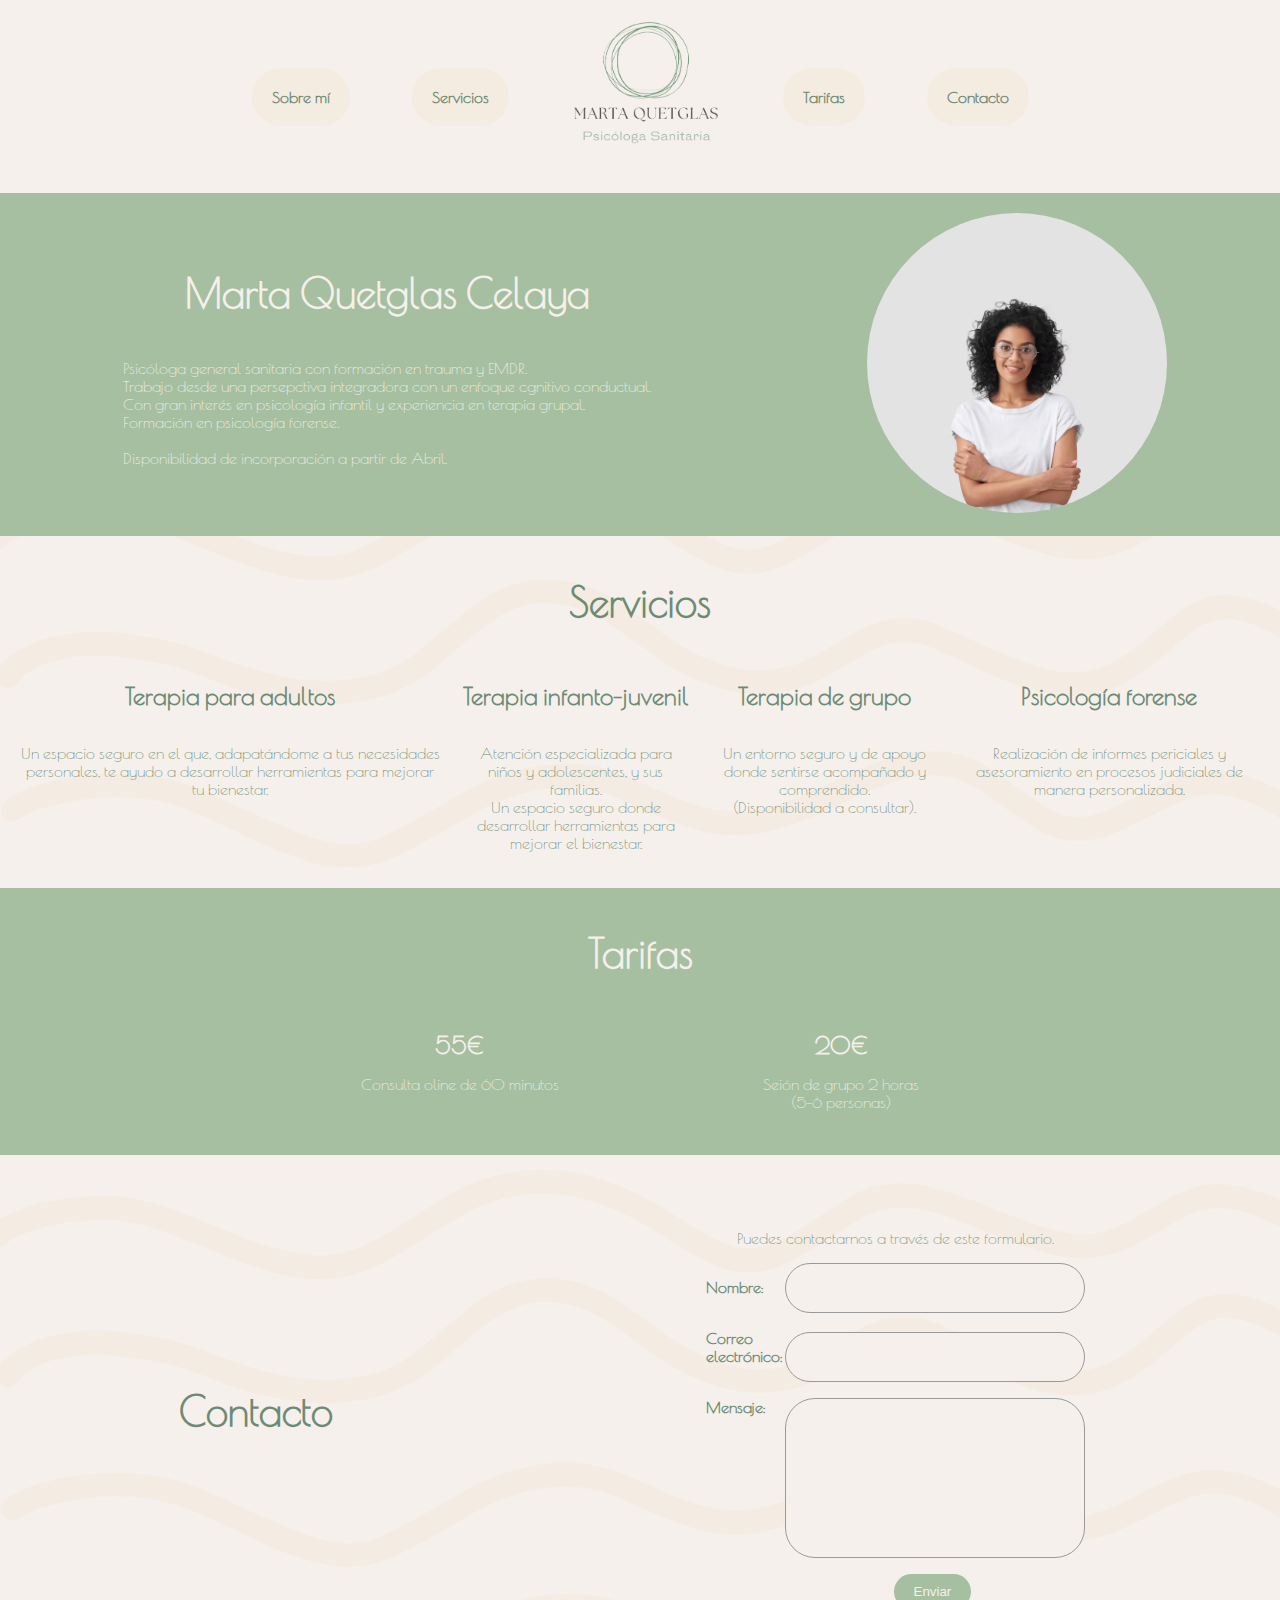
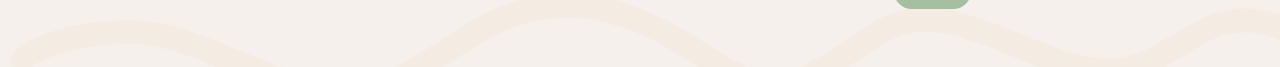
<file: src/index.html>
<!DOCTYPE html>
<html lang="es">

<head>
    <meta charset="UTF-8">
    <meta name="viewport" content="width=device-width, initial-scale=1.0">
    <title>Marta Quetglas Psicología</title>
    <link rel="stylesheet" href="styles/style.css">
</head>

<body>
    <header>
        <nav>
            <div><a href="#about">Sobre mí</a></div>
            <div><a href="#services">Servicios</a></div>
            <div><img src="resources/logo-with-name.png" alt="Logo" width="150"></div>
            <div><a href="#rates">Tarifas</a></div>
            <div><a href="#contact">Contacto</a></div>
        </nav>
    </header>
    <main>
        <section id="about">
            <div>
                <h2>Marta Quetglas Celaya</h2>
                <p>Psicóloga general sanitaria con formación en trauma y EMDR.<br>
                    Trabajo desde una persepctiva integradora con un enfoque cgnitivo conductual.<br>
                    Con gran interés en psicología infantil y experiencia en terapia grupal.<br>
                    Formación en psicología forense.<br><br>
                    Disponibilidad de incorporación a partir de Abril.</p>
            </div>
            <div>
                <img src="resources/persona.avif" alt="Psicóloga" width="300">
            </div>
        </section>
        <section id="services" class="beige-background">
            <div id="services-text">
                <h2>Servicios</h2>
                <div id="services-list">
                    <div>
                        <h3>Terapia para adultos</h3>
                        <p>Un espacio seguro en el que, adapatándome a tus necesidades personales,
                             te ayudo a desarrollar herramientas para mejorar tu bienestar.</p>
                    </div>
                    <div>
                        <h3>Terapia infanto-juvenil</h3>
                        <p>Atención especializada para niños y adolescentes, y sus familias.<br>
                            Un espacio seguro donde desarrollar herramientas para mejorar el bienestar.</p>
                    </div>
                    <div>
                        <h3>Terapia de grupo</h3>
                        <p>Un entorno seguro y de apoyo donde sentirse acompañado y comprendido.<br>
                            (Disponibilidad a consultar). 
                            
                        </p>
                    </div>
                    <div>
                        <h3>Psicología forense</h3>
                        <p>Realización de informes periciales y asesoramiento en procesos judiciales 
                            de manera personalizada.</p>
                    </div>
                </div>
            </div>
        </section>
        <section id="rates">
            <div>
                <h2>Tarifas</h2>
            </div>
            <div id="rates-list">
                <div>
                    <h3>55€</h3>
                    <p>Consulta oline de 60 minutos</p>
                </div>
                <div>
                    <h3>20€</h3>
                    <p>Seión de grupo 2 horas<br>
                    (5-6 personas)</p>
                </div>
            </div>
        </section>
        <section id="contact" class="beige-background">
            <div id="contact-title">
                <h2>Contacto</h2>
            </div>
            <div id="form">
                <form action="https://api.web3forms.com/submit" method="POST">
                    <input type="hidden" name="access_key" value="4e29cec6-a9c1-456c-b2e9-96586396fe9c">
                    <input type="checkbox" name="botcheck" class="hidden" style="display: none;">
                    <p>Puedes contactarnos a través de este formulario.</p>
                    <ul>
                        <li>
                            <label for="name">Nombre:</label>
                            <input type="text" id="name" name="nombre" />
                        </li>
                        <li>
                            <label for="mail">Correo electrónico:</label>
                            <input type="email" id="mail" name="email" />
                        </li>
                        <li>
                            <label for="msg">Mensaje:</label>
                            <textarea id="msg" name="mensaje"></textarea>
                        </li>
                        <li>
                            <button type="submit">Enviar</button>
                        </li>
                    </ul>
                </form>
            </div>
        </section>
    </main>
</body>

</html>
</file>
<file: src/styles/style.css>
@import url('https://fonts.googleapis.com/css2?family=Poiret+One&display=swap');

:root {
    --green-olive-color: #6d8b74;
    --green-olive-color-light: #a6bfa0;
    --orange-light-color: #F5ECE1;
    --beige-color: #f5f0ec;
    --black-light-color: rgb(63, 63, 63);
    --header-padding: 10px;
    --header-img-margin-right: 20px;
    --nav-ul-margin-right: 15px;
}

header {
    display: flex;
    align-items: center;
    justify-content: center;
    background-color: var(--beige-color);
    padding: 20px;
    /*position: sticky;
    top: 0;
    overflow: hidden;*/

    div{
        margin: 0 2.5%;
    }

    nav {

        width: 100%;
        display: flex;
        justify-content: center;
        align-items: center;

        h1{
            margin: 0 1.5em;
        }

        a {
            white-space: nowrap;
            font-weight: bold;
            display: block;
            padding: 1.25em;

            border-radius: 30px;

            color: var(--green-olive-color);
            background-color: var(--orange-light-color);
            text-decoration: none;
            text-align: center;
            transition: background-color 0.3s, color 0.3s, transform 0.3s;
        }

        a:hover {
            color: var(--beige-color);
            background-color: var(--green-olive-color);
            text-decoration: none;
            transform: scale(1.1);
        }

        /*div:first-of-type {
            margin-right: 2.5%;
        }

        div:last-of-type {
            margin-left: 2.5%;
        }*/
    }
}

body {
    font-family: "Poiret One", serif;
    font-weight: 400;
    font-style: normal;
    margin: 0;
    padding: 0;
}

h1 {
    margin: 0;
}

h2 {
    font-size: 2.5em;
    font-weight: bold;
    text-align: center;
}

h3 {
    font-size: 1.5em;
    font-weight: bold;
    text-align: center;
}

.beige-background {
    background-image: url('../resources/lineas.png');
    background-size: cover;
    background-position: center;
}

#about {

    background-color: var(--green-olive-color-light);
    color: var(--beige-color);
    padding: 10px;
    display: flex;
    justify-content: space-around;
    align-items: center;

    p {
        text-align: justify;
        text-justify: inter-word;
        padding: 10px;
    }

    div {
        margin: 10px;
    }

    img {
        border-radius: 50%;
    }
}

#services {
    background-color: var(--beige-color);
    color: var(--green-olive-color);
    display: flex;
    justify-content: center;
    align-items: center;

    #services-text {
        padding: 10px;

        p {
            text-align: center;
            padding: 10px;
        }

        #services-list {
            display: flex;
            justify-content: space-between;
            align-items: top;
        }
    }
}

#rates {
    padding: .5em;
    background-color: var(--green-olive-color-light);
    color: var(--beige-color);

    div {
        margin: 10px;
    }

    img {
        border-radius: 50%;
    }

    #rates-list {
        margin-left: auto;
        margin-right: auto;
        width: 75%;
        display: flex;
        justify-content: space-evenly;
        align-items: flex-start;
        flex-wrap: wrap;
    }

    p {
        text-align: center;
    }

    h3 {
        margin-block-start: .5em;
        margin-block-end: .5em;
    }
}

#contact {
    background-color: var(--beige-color);
    color: var(--green-olive-color);
    display: flex;
    justify-content: space-between;
    flex-wrap: wrap;
    align-items: center;
    padding: 2em 0;

    p {
        text-align: center;
    }

    div {
        margin: 10px auto;
    }

    img {
        border-radius: 50%;
    }

    form {
        padding: 1em;

        button {
            background-color: var(--green-olive-color-light);
            color: var(--beige-color);
            border: none;
            padding: 10px 20px;
            border-radius: 30px;
            cursor: pointer;
            transition: background-color 0.3s, transform 0.3s;
        }

        button:hover {
            background-color: var(--green-olive-color);
            transform: scale(1.05);
        }

        li {
            margin-top: 1em;
            text-align: center;
        }
    }

    ul {
        list-style: none;
        padding: 0;
        margin: 0;
    }

    label {
        display: inline-block;
        width: 75px;
        text-align: left;
        font-weight: bold;
    }

    input,
    textarea {
        font: 1em sans-serif;
        width: 300px;
        box-sizing: border-box;
        border: 1px solid #999;
        border-radius: 30px;
        padding: 15px;
        background-color: var(--beige-color);
    }

    input:focus,
    textarea:focus {
        outline: none !important;
        border: 1px solid var(--green-olive-color);
        box-shadow: 0 0 10px var(--green-olive-color);
        transition: box-shadow 0.8s, border 0.2s, transform 0.2s;
    }

    textarea {
        vertical-align: top;
        height: 10em;
        resize: none;
    }

    .button {
        padding-left: 90px;
    }

    button {
        margin-left: 5.5em;
    }
}

@media only screen and (max-width: 700px) {

    header{

        nav {
            flex-direction: column;
            align-items: center;

            div {
                width: 150px;
                margin: .5em 0;
                text-align: center;

                a {
                    padding: 10px;
                }
            }

            div:nth-child(3) {
                order: 1;
            }

            div:nth-child(1) {
                order: 2;
            }

            div:nth-child(2) {
                order: 3;
            }

            div:nth-child(4) {
                order: 4;
            }

            div:nth-child(5) {
                order: 5;
            }
        }
    }

    #about {
        flex-direction: column;

        div{
            text-align: center;
        }

        img {
            width: 50%;
        }
    }

    #services-list {
        flex-direction: column;
    }

    #contact {

        li {
            display: flex;
            flex-direction: column;
            justify-content: center;
            align-items: center;
            flex-wrap: wrap;
        }

        label{
            margin: .5em 0;
            text-align: center;
        }

        button {
            margin: 1em 0;
        }
    }
}
</file>
